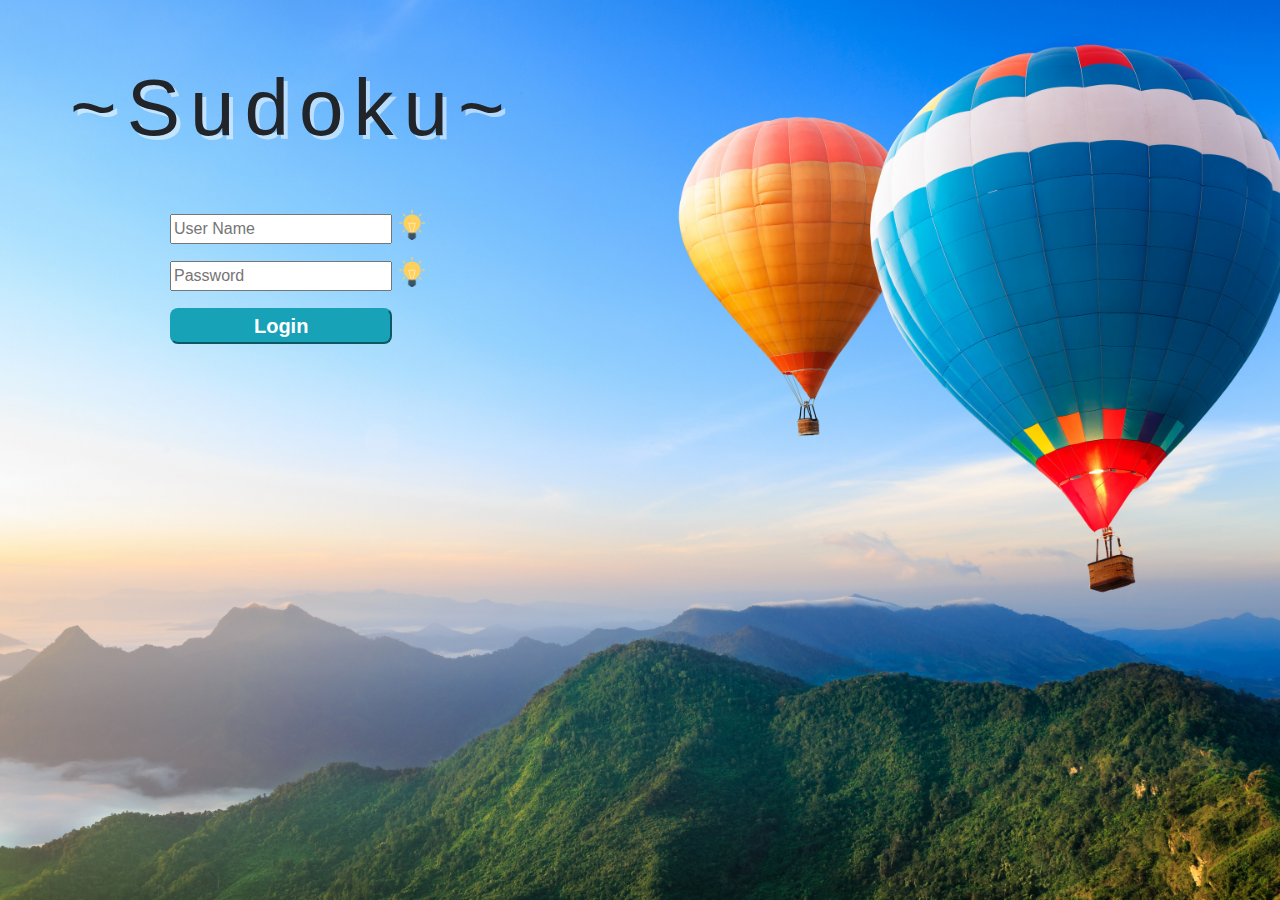
<file: index.html>
<!DOCTYPE html>
<html>

<head>
    <meta charset='utf-8'>
    <meta http-equiv='X-UA-Compatible' content='IE=edge'>
    <title>Login Page</title>
    <meta name='viewport' content='width=device-width, initial-scale=1'>
    <link rel='stylesheet' type='text/css' media='screen' href='style.css'>
    <link rel="stylesheet" href="https://stackpath.bootstrapcdn.com/bootstrap/4.4.1/css/bootstrap.min.css"
        integrity="sha384-Vkoo8x4CGsO3+Hhxv8T/Q5PaXtkKtu6ug5TOeNV6gBiFeWPGFN9MuhOf23Q9Ifjh" crossorigin="anonymous">
</head>

<body>
    <div class="container">
        <div class="row">
            <div col="col-sm-4" id="loginDiv">
                <h1 id="title">~Sudoku~</h1>
                <!-- elements for username -->
                <input class="login" id="username" type="text" placeholder="User Name">
                <abbr title="User Name: abcd"><img id="ideaImgUser" src="idea.png" alt="idea img"></abbr>
                <!-- element p for error message (hidden) -->
                <p id="usernameError" class="error login"></p>
                <!-- elements for password -->
                <input class="login" id="password" type="password" placeholder="Password">
                <abbr title="Password: 1234"><img id="ideaImgPassword" src="idea.png" alt="idea img"></abbr>
                <!-- element p for error message (hidden) -->
                <p id="passwordError" class="error login"></p>
                <button class="login btn-info" id="loginBtn" type="button" onclick="sudokuLogin()">Login</button>
            </div>
            <div col="col-sm-4"></div>
            <div col="col-sm-4"></div>
        </div>
    </div>

    <script src='script.js'></script>
</body>

</html>
</file>
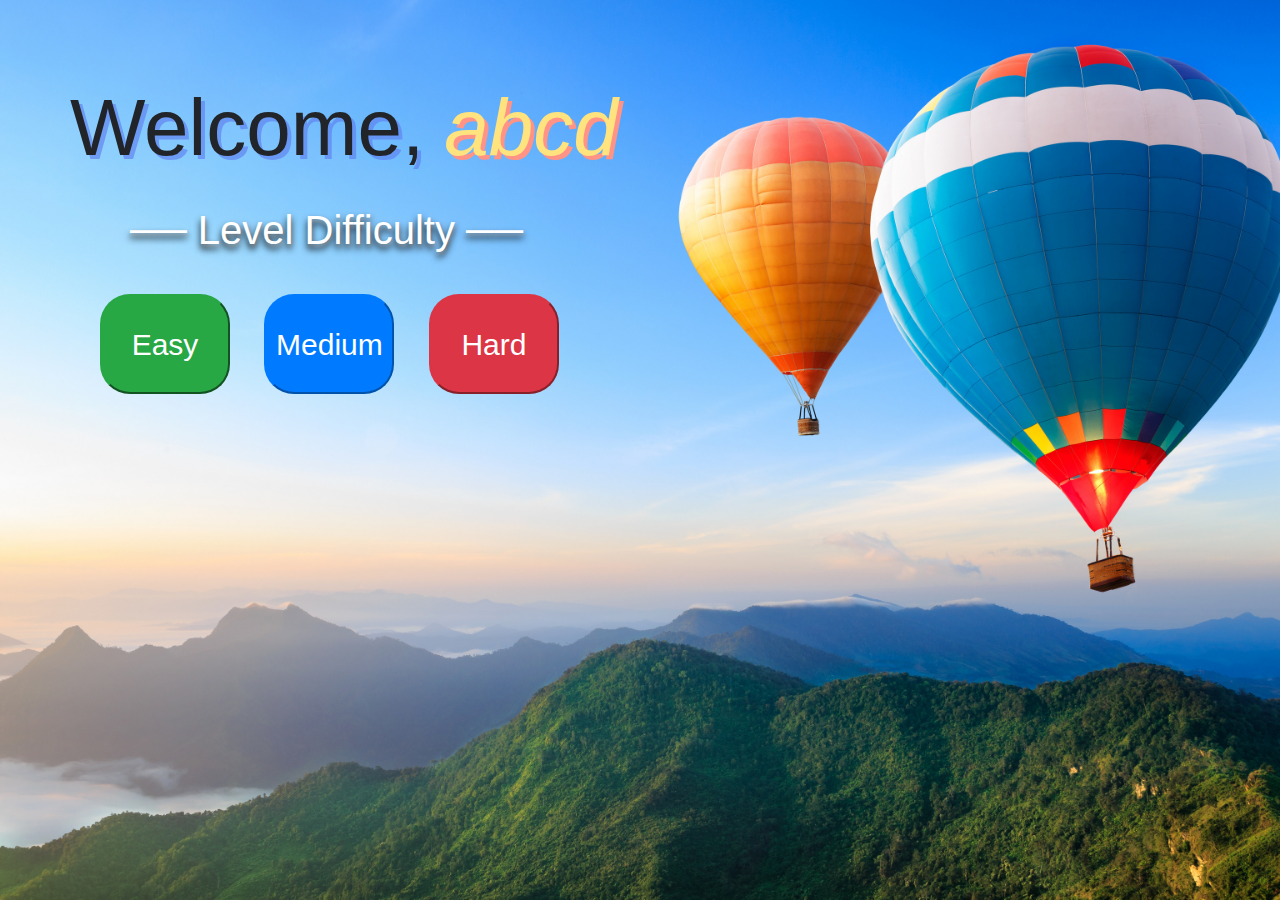
<file: menu.html>
<!DOCTYPE html>
<html>

<head>
    <meta charset='utf-8'>
    <meta http-equiv='X-UA-Compatible' content='IE=edge'>
    <title>Menu Page</title>
    <meta name='viewport' content='width=device-width, initial-scale=1'>
    <link rel='stylesheet' type='text/css' media='screen' href='style.css'>
    <link rel="stylesheet" href="https://stackpath.bootstrapcdn.com/bootstrap/4.4.1/css/bootstrap.min.css"
        integrity="sha384-Vkoo8x4CGsO3+Hhxv8T/Q5PaXtkKtu6ug5TOeNV6gBiFeWPGFN9MuhOf23Q9Ifjh" crossorigin="anonymous">
</head>

<body>
    <div class="container">
        <div class="row">
            <div col="col-sm-12">
                <h1 id="menuTitle">Welcome,<span id="name">abcd</span></h1>
                <h3 id="difficulty">── Level Difficulty ──</h3> <!--alt 196-->
                <!-- buttons for level difficulty -->
                <button class="btn-success levelBtn" type="button" onclick="easyLevel()">Easy</button>
                <button class="btn-primary levelBtn" type="button" onclick="mediumLevel()">Medium</button>
                <button class="btn-danger levelBtn" type="button" onclick="hardLevel()">Hard</button>
            </div>
        </div>
    </div>

    <script src='scriptMenu.js'></script>
</body>

</html>
</file>
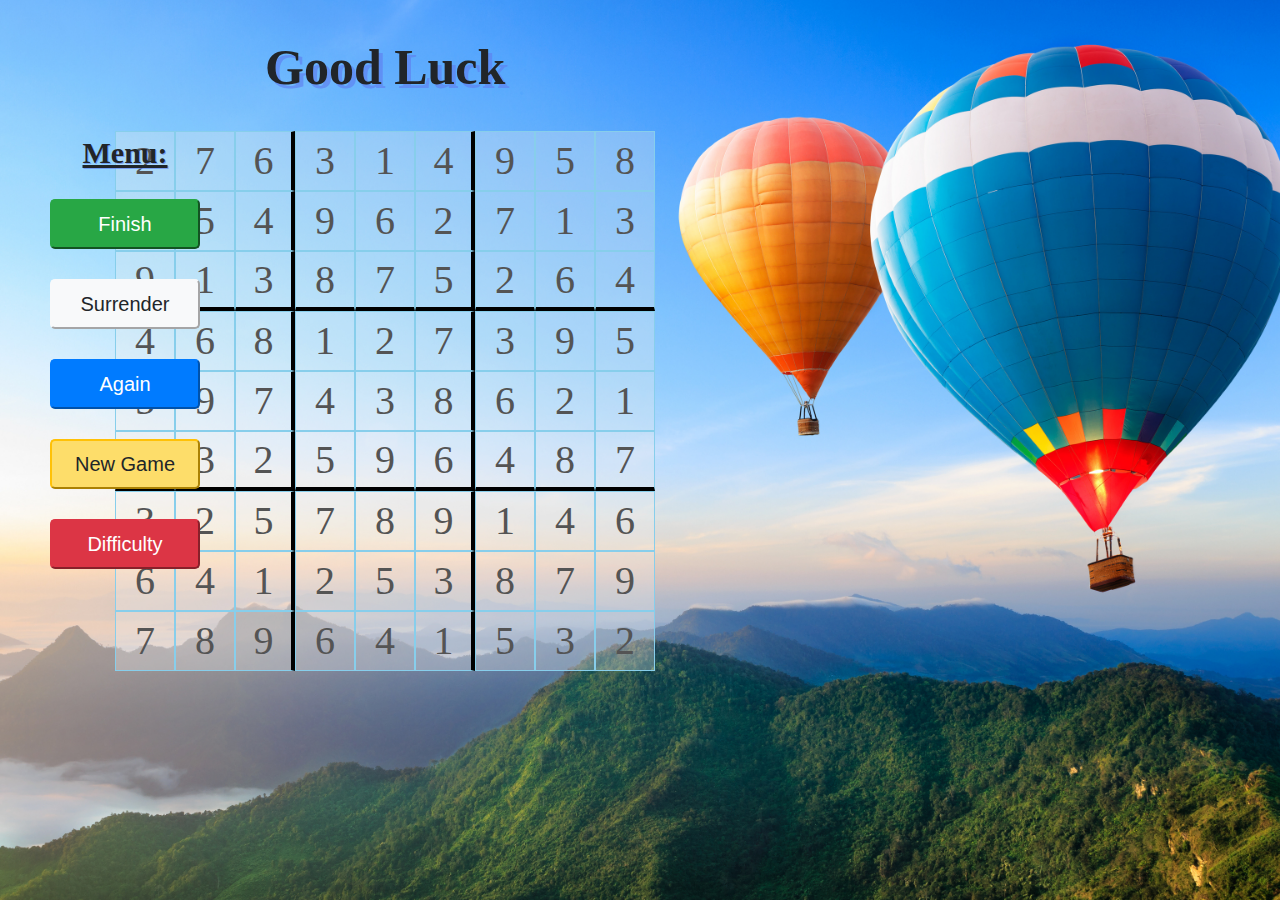
<file: sudoku.html>
<!DOCTYPE html>
<html>

<head>
        <meta charset='utf-8'>
        <meta http-equiv='X-UA-Compatible' content='IE=edge'>
        <title>Sudoku Page</title>
        <meta name='viewport' content='width=device-width, initial-scale=1'>
        <link rel='stylesheet' type='text/css' media='screen' href='style.css'>
        <link rel="stylesheet" href="https://stackpath.bootstrapcdn.com/bootstrap/4.4.1/css/bootstrap.min.css"
                integrity="sha384-Vkoo8x4CGsO3+Hhxv8T/Q5PaXtkKtu6ug5TOeNV6gBiFeWPGFN9MuhOf23Q9Ifjh"
                crossorigin="anonymous">
</head>

<!-- using the onload function to initialize the sudoku table -->

<body onload="initializeSudokuTable()">

        <div class="container">
                <div>
                        <p id="goodLuck">Good Luck</p>
                </div>

                <!-- table element to present the game table for sudoku -->
                <!-- each table data contains input element -->
                <!-- oninput enables to use a function that validates each input in real time -->
                <table id="sudokuTable">
                        <tr>
                                <td class="tableCell"><input id="cell00" class="inputCell" type="text"
                                                oninput="validateCellInput(this)" maxlength="1"></td>
                                <td class="tableCell"><input id="cell01" class="inputCell" type="text"
                                                oninput="validateCellInput(this)" maxlength="1"></td>
                                <td class="tableCell"><input id="cell02" class="inputCell cellBorderRight" type="text"
                                                oninput="validateCellInput(this)" maxlength="1"></td>

                                <td class="tableCell"><input id="cell03" class="inputCell" type="text"
                                                oninput="validateCellInput(this)" maxlength="1"></td>
                                <td class="tableCell"><input id="cell04" class="inputCell" type="text"
                                                oninput="validateCellInput(this)" maxlength="1"></td>
                                <td class="tableCell"><input id="cell05" class="inputCell cellBorderRight" type="text"
                                                oninput="validateCellInput(this)" maxlength="1"></td>

                                <td class="tableCell"><input id="cell06" class="inputCell" type="text"
                                                oninput="validateCellInput(this)" maxlength="1"></td>
                                <td class="tableCell"><input id="cell07" class="inputCell" type="text"
                                                oninput="validateCellInput(this)" maxlength="1"></td>
                                <td class="tableCell"><input id="cell08" class="inputCell" type="text"
                                                oninput="validateCellInput(this)" maxlength="1"></td>
                        </tr>

                        <tr>
                                <td class="tableCell"><input id="cell10" class="inputCell" type="text"
                                                oninput="validateCellInput(this)" maxlength="1"></td>
                                <td class="tableCell"><input id="cell11" class="inputCell" type="text"
                                                oninput="validateCellInput(this)" maxlength="1"></td>
                                <td class="tableCell"><input id="cell12" class="inputCell cellBorderRight" type="text"
                                                oninput="validateCellInput(this)" maxlength="1"></td>

                                <td class="tableCell"><input id="cell13" class="inputCell" type="text"
                                                oninput="validateCellInput(this)" maxlength="1"></td>
                                <td class="tableCell"><input id="cell14" class="inputCell" type="text"
                                                oninput="validateCellInput(this)" maxlength="1"></td>
                                <td class="tableCell"><input id="cell15" class="inputCell cellBorderRight" type="text"
                                                oninput="validateCellInput(this)" maxlength="1"></td>

                                <td class="tableCell"><input id="cell16" class="inputCell" type="text"
                                                oninput="validateCellInput(this)" maxlength="1"></td>
                                <td class="tableCell"><input id="cell17" class="inputCell" type="text"
                                                oninput="validateCellInput(this)" maxlength="1"></td>
                                <td class="tableCell"><input id="cell18" class="inputCell" type="text"
                                                oninput="validateCellInput(this)" maxlength="1"></td>
                        </tr>

                        <tr>
                                <td class="tableCell"><input id="cell20" class="inputCell cellBorderBottom" type="text"
                                                oninput="validateCellInput(this)" maxlength="1"></td>
                                <td class="tableCell"><input id="cell21" class="inputCell cellBorderBottom" type="text"
                                                oninput="validateCellInput(this)" maxlength="1"></td>
                                <td class="tableCell"><input id="cell22"
                                                class="inputCell cellBorderBottom cellBorderRight" type="text"
                                                oninput="validateCellInput(this)" maxlength="1"></td>

                                <td class="tableCell"><input id="cell23" class="inputCell cellBorderBottom" type="text"
                                                oninput="validateCellInput(this)" maxlength="1"></td>
                                <td class="tableCell"><input id="cell24" class="inputCell cellBorderBottom" type="text"
                                                oninput="validateCellInput(this)" maxlength="1"></td>
                                <td class="tableCell"><input id="cell25"
                                                class="inputCell cellBorderBottom cellBorderRight" type="text"
                                                oninput="validateCellInput(this)" maxlength="1"></td>

                                <td class="tableCell"><input id="cell26" class="inputCell cellBorderBottom" type="text"
                                                oninput="validateCellInput(this)" maxlength="1"></td>
                                <td class="tableCell"><input id="cell27" class="inputCell cellBorderBottom" type="text"
                                                oninput="validateCellInput(this)" maxlength="1"></td>
                                <td class="tableCell"><input id="cell28" class="inputCell cellBorderBottom" type="text"
                                                oninput="validateCellInput(this)" maxlength="1"></td>
                        </tr>

                        <tr>
                                <td class="tableCell"><input id="cell30" class="inputCell" type="text"
                                                oninput="validateCellInput(this)" maxlength="1"></td>
                                <td class="tableCell"><input id="cell31" class="inputCell" type="text"
                                                oninput="validateCellInput(this)" maxlength="1"></td>
                                <td class="tableCell"><input id="cell32" class="inputCell cellBorderRight" type="text"
                                                oninput="validateCellInput(this)" maxlength="1"></td>

                                <td class="tableCell"><input id="cell33" class="inputCell" type="text"
                                                oninput="validateCellInput(this)" maxlength="1"></td>
                                <td class="tableCell"><input id="cell34" class="inputCell" type="text"
                                                oninput="validateCellInput(this)" maxlength="1"></td>
                                <td class="tableCell"><input id="cell35" class="inputCell cellBorderRight" type="text"
                                                oninput="validateCellInput(this)" maxlength="1"></td>

                                <td class="tableCell"><input id="cell36" class="inputCell" type="text"
                                                oninput="validateCellInput(this)" maxlength="1"></td>
                                <td class="tableCell"><input id="cell37" class="inputCell" type="text"
                                                oninput="validateCellInput(this)" maxlength="1"></td>
                                <td class="tableCell"><input id="cell38" class="inputCell" type="text"
                                                oninput="validateCellInput(this)" maxlength="1"></td>
                        </tr>

                        <tr>
                                <td class="tableCell"><input id="cell40" class="inputCell" type="text"
                                                oninput="validateCellInput(this)" maxlength="1"></td>
                                <td class="tableCell"><input id="cell41" class="inputCell" type="text"
                                                oninput="validateCellInput(this)" maxlength="1"></td>
                                <td class="tableCell"><input id="cell42" class="inputCell cellBorderRight" type="text"
                                                oninput="validateCellInput(this)" maxlength="1"></td>

                                <td class="tableCell"><input id="cell43" class="inputCell" type="text"
                                                oninput="validateCellInput(this)" maxlength="1"></td>
                                <td class="tableCell"><input id="cell44" class="inputCell" type="text"
                                                oninput="validateCellInput(this)" maxlength="1"></td>
                                <td class="tableCell"><input id="cell45" class="inputCell cellBorderRight" type="text"
                                                oninput="validateCellInput(this)" maxlength="1"></td>

                                <td class="tableCell"><input id="cell46" class="inputCell" type="text"
                                                oninput="validateCellInput(this)" maxlength="1"></td>
                                <td class="tableCell"><input id="cell47" class="inputCell" type="text"
                                                oninput="validateCellInput(this)" maxlength="1"></td>
                                <td class="tableCell"><input id="cell48" class="inputCell" type="text"
                                                oninput="validateCellInput(this)" maxlength="1"></td>
                        </tr>

                        <tr>
                                <td class="tableCell"><input id="cell50" class="inputCell cellBorderBottom" type="text"
                                                oninput="validateCellInput(this)" maxlength="1"></td>
                                <td class="tableCell"><input id="cell51" class="inputCell cellBorderBottom" type="text"
                                                oninput="validateCellInput(this)" maxlength="1"></td>
                                <td class="tableCell"><input id="cell52"
                                                class="inputCell cellBorderBottom cellBorderRight" type="text"
                                                oninput="validateCellInput(this)" maxlength="1"></td>

                                <td class="tableCell"><input id="cell53" class="inputCell cellBorderBottom" type="text"
                                                oninput="validateCellInput(this)" maxlength="1"></td>
                                <td class="tableCell"><input id="cell54" class="inputCell cellBorderBottom" type="text"
                                                oninput="validateCellInput(this)" maxlength="1"></td>
                                <td class="tableCell"><input id="cell55"
                                                class="inputCell cellBorderBottom cellBorderRight" type="text"
                                                oninput="validateCellInput(this)" maxlength="1"></td>

                                <td class="tableCell"><input id="cell56" class="inputCell cellBorderBottom" type="text"
                                                oninput="validateCellInput(this)" maxlength="1"></td>
                                <td class="tableCell"><input id="cell57" class="inputCell cellBorderBottom" type="text"
                                                oninput="validateCellInput(this)" maxlength="1"></td>
                                <td class="tableCell"><input id="cell58" class="inputCell cellBorderBottom" type="text"
                                                oninput="validateCellInput(this)" maxlength="1"></td>
                        </tr>

                        <tr>
                                <td class="tableCell"><input id="cell60" class="inputCell" type="text"
                                                oninput="validateCellInput(this)" maxlength="1"></td>
                                <td class="tableCell"><input id="cell61" class="inputCell" type="text"
                                                oninput="validateCellInput(this)" maxlength="1"></td>
                                <td class="tableCell"><input id="cell62" class="inputCell cellBorderRight" type="text"
                                                oninput="validateCellInput(this)" maxlength="1"></td>

                                <td class="tableCell"><input id="cell63" class="inputCell" type="text"
                                                oninput="validateCellInput(this)" maxlength="1"></td>
                                <td class="tableCell"><input id="cell64" class="inputCell" type="text"
                                                oninput="validateCellInput(this)" maxlength="1"></td>
                                <td class="tableCell"><input id="cell65" class="inputCell cellBorderRight" type="text"
                                                oninput="validateCellInput(this)" maxlength="1"></td>

                                <td class="tableCell"><input id="cell66" class="inputCell" type="text"
                                                oninput="validateCellInput(this)" maxlength="1"></td>
                                <td class="tableCell"><input id="cell67" class="inputCell" type="text"
                                                oninput="validateCellInput(this)" maxlength="1"></td>
                                <td class="tableCell"><input id="cell68" class="inputCell" type="text"
                                                oninput="validateCellInput(this)" maxlength="1"></td>
                        </tr>

                        <tr>
                                <td class="tableCell"><input id="cell70" class="inputCell" type="text"
                                                oninput="validateCellInput(this)" maxlength="1"></td>
                                <td class="tableCell"><input id="cell71" class="inputCell" type="text"
                                                oninput="validateCellInput(this)" maxlength="1"></td>
                                <td class="tableCell"><input id="cell72" class="inputCell cellBorderRight" type="text"
                                                oninput="validateCellInput(this)" maxlength="1"></td>

                                <td class="tableCell"><input id="cell73" class="inputCell" type="text"
                                                oninput="validateCellInput(this)" maxlength="1"></td>
                                <td class="tableCell"><input id="cell74" class="inputCell" type="text"
                                                oninput="validateCellInput(this)" maxlength="1"></td>
                                <td class="tableCell"><input id="cell75" class="inputCell cellBorderRight" type="text"
                                                oninput="validateCellInput(this)" maxlength="1"></td>

                                <td class="tableCell"><input id="cell76" class="inputCell" type="text"
                                                oninput="validateCellInput(this)" maxlength="1"></td>
                                <td class="tableCell"><input id="cell77" class="inputCell" type="text"
                                                oninput="validateCellInput(this)" maxlength="1"></td>
                                <td class="tableCell"><input id="cell78" class="inputCell" type="text"
                                                oninput="validateCellInput(this)" maxlength="1"></td>
                        </tr>

                        <tr>
                                <td class="tableCell"><input id="cell80" class="inputCell" type="text"
                                                oninput="validateCellInput(this)" maxlength="1"></td>
                                <td class="tableCell"><input id="cell81" class="inputCell" type="text"
                                                oninput="validateCellInput(this)" maxlength="1"></td>
                                <td class="tableCell"><input id="cell82" class="inputCell cellBorderRight" type="text"
                                                oninput="validateCellInput(this)" maxlength="1"></td>

                                <td class="tableCell"><input id="cell83" class="inputCell" type="text"
                                                oninput="validateCellInput(this)" maxlength="1"></td>
                                <td class="tableCell"><input id="cell84" class="inputCell" type="text"
                                                oninput="validateCellInput(this)" maxlength="1"></td>
                                <td class="tableCell"><input id="cell85" class="inputCell cellBorderRight" type="text"
                                                oninput="validateCellInput(this)" maxlength="1"></td>

                                <td class="tableCell"><input id="cell86" class="inputCell" type="text"
                                                oninput="validateCellInput(this)" maxlength="1"></td>
                                <td class="tableCell"><input id="cell87" class="inputCell" type="text"
                                                oninput="validateCellInput(this)" maxlength="1"></td>
                                <td class="tableCell"><input id="cell88" class="inputCell" type="text"
                                                oninput="validateCellInput(this)" maxlength="1"></td>
                        </tr>
                </table>

                <!-- div element for the options menu, contains 5 buttons -->
                <div id="optionsMenu">
                        <p id="optionsTitle">Menu:</p><br>
                        <button type="button" class="btn-success menuButton finishBtn" onclick="solveGame()">Finish</button><br>
                        <button type="button" class="btn-light menuButton" onclick="surrenderGame()">Surrender</button><br>
                        <button type="button" class="btn-primary menuButton" onclick="playAgain()">Again</button><br>
                        <button type="button" class="btn-warning menuButton" id="newGameBtn" onclick="playNewGame()">New Game</button><br>
                        <button type="button" class="btn-danger menuButton"onclick="chooseDifficulty()">Difficulty</button><br>
                </div>
        </div>

        <!-- finish message box -->
        <!-- this element appears after clicking the finish button -->
        <div id="finishMessage">
                <div id="messageBox">
                        <p id="message"></p>
                        <button type="button" id="closeBtn" onclick="closeMessageBox()">close</button>
                </div>
        </div>


        <script src='scriptSudoku.js'></script>
</body>

</html>
</file>
<file: style.css>
/* ----- css for index.html ----- */
body, html {
    height: 100%;
    margin: 0;
}

body {
    background-image: url(hot-air-balloons.jpg);
    background-position: center;
    background-repeat: no-repeat;
    background-size: cover;
}

#loginDiv {
    position: relative;
    top: 60px;
}

.login {
    position: relative;
    top: 50px;
    left: 100px;
    width: 50%;
} 

.error {
    color: red;
    font-size: 17px;
}

#title {
    font-size: 80px;
    letter-spacing: 10px;
    font-family: Arial, Helvetica, sans-serif;
    text-shadow: 4px 4px rgba(255, 255, 255, 0.52);    
}

#loginBtn {
    border-radius: 8px;
    font-weight: bold;
    font-size: 20px;
}

#ideaImgUser, #ideaImgPassword {
    position: relative;
    width: 30px;
    height: 30px;
}

#ideaImgUser {
    left: 100px;
    top: 45px;
}

#ideaImgPassword {
    left: 100px;
    top: 45px;
}


/* ----- css for menu.html ----- */
#menuTitle {
    margin-top: 80px;
    font-size: 80px;
    text-shadow: 4px 4px rgba(94, 128, 240, 0.65); 
}

#name {
    color: rgba(255, 227, 126);
    text-shadow: 4px 4px rgb(255, 147, 133);
    letter-spacing: 0px;
    margin: 0px 0px 0px 20px;
    font-style: italic;
}

.levelBtn {
    height: 100px;
    width: 130px;
    border-radius: 30px;
    font-size: 30px;
    margin-left: 30px;
}

.levelBtn:focus {
    outline-style: none;
}

#difficulty {
    margin: 30px 0px 40px 60px;
    color: white;
    font-size: 40px;
    text-shadow: 1px 3px 3px rgba(156, 155, 155, 0.438), 0px 5px 7px black;
}


/* ----- css for sudoku.html ----- */
#goodLuck {
    font-size: 50px;
    position: relative;
    left: 180px;
    top: 30px;
    font-family: Times, Times New Roman, serif;
    font-weight: bold;
    text-shadow: 4px 4px rgba(94, 128, 240, 0.65); 
}

.sudokuTable, .tableCell {
    padding: 0px 0px 0px 0px;
    position: relative;
    top: 40px;
    left: 30px;
}

.inputCell {
    width: 60px;
    height: 60px;
    text-align: center;
    vertical-align: middle;
    margin: 0px 0px 0px 0px;
    font-size: 40px;
    border-style: solid;
    border-width: 1px 1px 1px 1px;
    border-color: skyblue;
    outline-style: none;
    font-family: Times, Times New Roman, serif;
}

.cellBorderRight {
    border-right-width: 4px;
    border-right-color: black;
}

.cellBorderBottom {
    border-bottom-width: 4px;
    border-bottom-color: black;
}


/* options menu css */

#optionsMenu {
    position: absolute;
    top: 130px;
    left: 50px; /*130*/
}

#optionsTitle {
    text-align: center;
    font-size: 30px;
    margin-bottom: 0px;
    text-decoration: underline;
    font-family: Times, Times New Roman, serif;
    font-weight: bold;
    text-shadow: 1px 1px rgba(94, 128, 240, 0.65); 
}

.menuButton {
    width: 150px;
    height: 50px;
    margin-bottom: 30px;
    margin-top: 0px;
    border-radius: 5px;
    font-size: 20px;
    font-weight: 500;
}

#newGameBtn {
    background-color: rgb(253, 221, 106);
}

/* finish message box css*/
#finishMessage {
  background-color: rgba(0,0,0,0.4);
  display: none;
  position: fixed;
  z-index: 1; /* Sits on top */
  left: 0;
  top: 0;
  width: 100%;
  height: 100%;
}

#messageBox {
    width: 500px;
    height: 200px;
    box-shadow: 0 0 20px black;
    border-radius: 6px;
    position: absolute;
    top: 20%;
    left: 35%;
    padding: 10px;
    text-align: center;
    background-color: white;
}

#closeBtn {
    position: relative;
    top: 60px;
    cursor: pointer;
    color: white;
    padding: 6px 20px;
    font-size: 20px;
    background: #3498db;
}

#message {
    position: relative;
    top: 35px;
    font-size: 30px;
}
</file>
